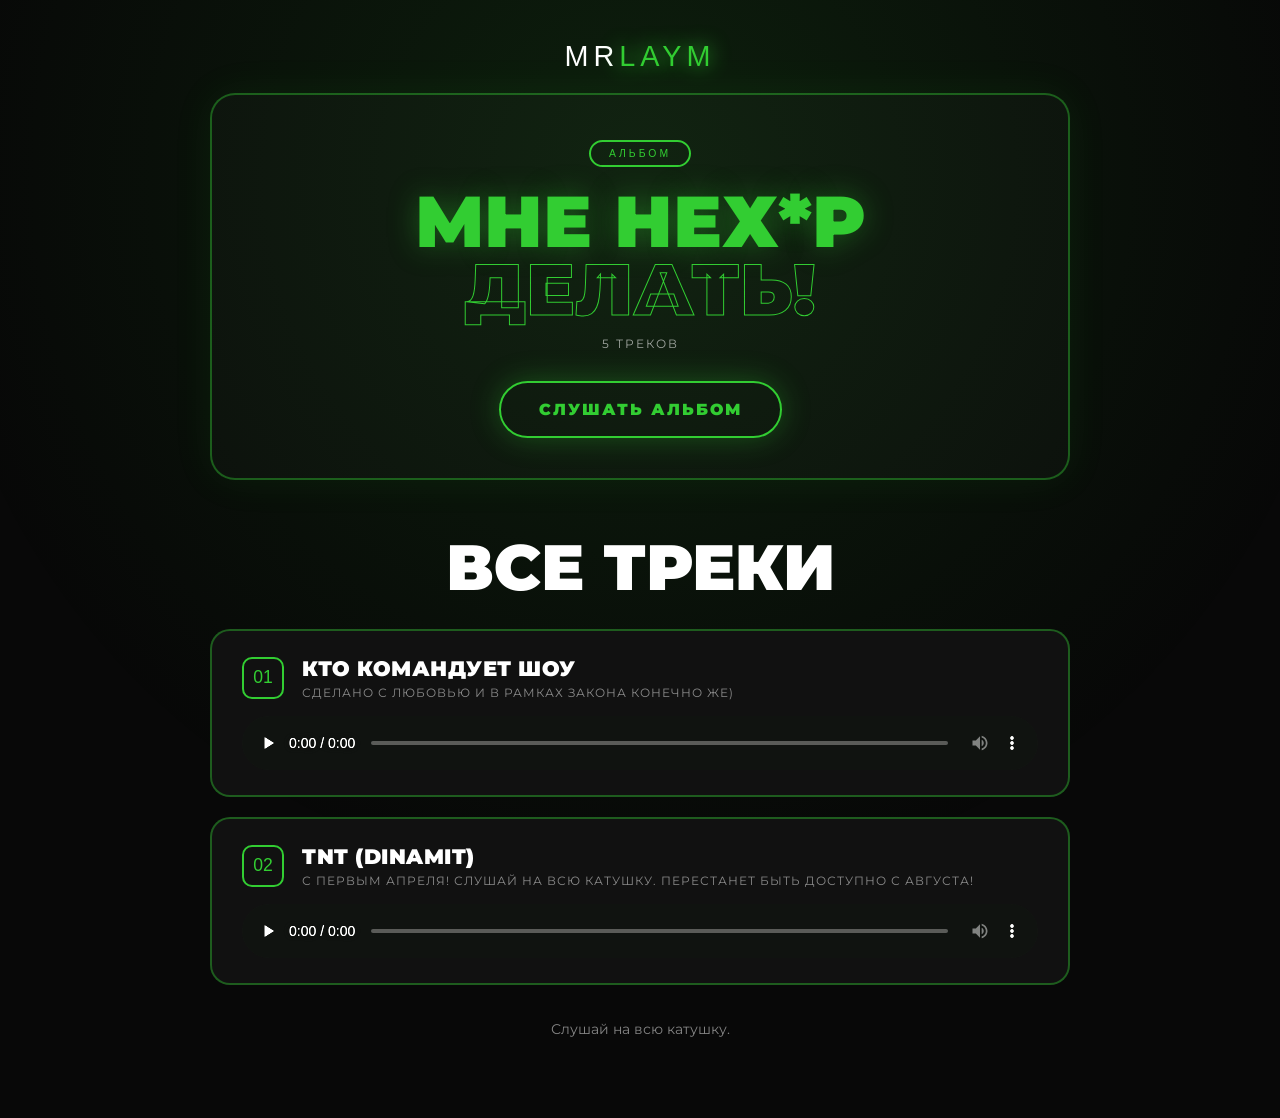
<file: index.html>
<!DOCTYPE html>
<html lang="ru">
<head>
    <meta charset="UTF-8">
    <meta name="viewport" content="width=device-width, initial-scale=1.0">
    <title>MrLaym</title>

    <link href="https://fonts.googleapis.com/css2?family=Syncopate:wght@700&family=Montserrat:wght@400;900&display=swap" rel="stylesheet">

    <style>
        :root {
            --lime: #32CD32;
            --black: #080808;
            --red: #ff3333;
            --white: #ffffff;
        }

        * { margin: 0; padding: 0; box-sizing: border-box; }

        html, body { height: 100%; }

        body {
            background-color: var(--black);
            color: var(--white);
            font-family: 'Montserrat', sans-serif;
            min-height: 100vh;
            display: flex;
            flex-direction: column;
            justify-content: flex-start;
            align-items: center;
            overflow-x: hidden;
            text-align: center;
        }

        /* Фоновое свечение */
        .glow {
            position: fixed;
            width: 100vw;
            height: 100vh;
            background: radial-gradient(circle at 50% 20%, rgba(50, 205, 50, 0.12) 0%, transparent 75%);
            z-index: -1;
        }

        header {
            width: 100%;
            padding: 40px 20px 0;
        }

        .logo {
            font-family: 'Syncopate', sans-serif;
            font-size: 1.8rem;
            letter-spacing: 5px;
        }

        .logo span { color: var(--lime); text-shadow: 0 0 20px var(--lime); }

        .container { width: 100%; max-width: 900px; padding: 20px; z-index: 1; margin: 0 auto; }

        .main-title {
            font-size: clamp(3rem, 12vw, 7rem);
            line-height: 0.9;
            margin-bottom: 40px;
            font-weight: 900;
            text-transform: uppercase;
        }

        .main-title span {
            color: transparent;
            -webkit-text-stroke: 1px var(--lime);
        }

        .bomb {
            font-size: 5rem;
            margin-bottom: 20px;
            display: block;
            animation: shake 0.5s infinite alternate;
        }

        @keyframes shake {
            from { transform: scale(1) rotate(-5deg); }
            to { transform: scale(1.1) rotate(5deg); }
        }

        /* ТАЙМЕР */
        .timer-grid {
            display: flex;
            justify-content: center;
            gap: 15px;
            margin: 40px 0;
            flex-wrap: wrap;
        }

        .t-unit {
            background: rgba(255, 255, 255, 0.05);
            border: 2px solid var(--lime);
            padding: 20px;
            min-width: 100px;
            border-radius: 15px;
            box-shadow: 0 0 20px rgba(50, 205, 50, 0.2);
        }

        .t-unit span {
            display: block;
            font-size: 2.5rem;
            font-weight: 900;
            color: var(--lime);
        }

        .t-unit p { font-size: 0.7rem; text-transform: uppercase; opacity: 0.6; margin-top: 5px; }

        .status {
            color: var(--red);
            font-weight: 900;
            letter-spacing: 2px;
            text-transform: uppercase;
            animation: blink 1s infinite;
        }

        @keyframes blink { 50% { opacity: 0.3; } }

        /* СТРАНИЦА РЕЛИЗА / ТРЕКЛИСТ */
        #release {
            width: 100%;
            padding-bottom: 60px;
            animation: boom 0.6s cubic-bezier(0.17, 0.89, 0.32, 1.49);
        }

        @keyframes boom {
            0% { transform: scale(0.85); opacity: 0; }
            100% { transform: scale(1); opacity: 1; }
        }

        .release-head { margin-bottom: 30px; }

        .release-head h2 {
            color: var(--lime);
            letter-spacing: 2px;
            text-transform: uppercase;
            font-size: 0.9rem;
            margin-bottom: 10px;
        }

        .release-head h1 {
            font-size: clamp(2.2rem, 8vw, 4rem);
            font-weight: 900;
            text-transform: uppercase;
            line-height: 1;
        }

        .tracklist {
            display: flex;
            flex-direction: column;
            gap: 20px;
            text-align: left;
        }

        .track-card {
            background: #111;
            border: 2px solid rgba(50, 205, 50, 0.4);
            border-radius: 20px;
            padding: 25px 30px;
            transition: border-color 0.25s ease, box-shadow 0.25s ease;
        }

        .track-card:hover,
        .track-card.playing {
            border-color: var(--lime);
            box-shadow: 0 0 35px rgba(50, 205, 50, 0.25);
        }

        .track-top {
            display: flex;
            align-items: center;
            gap: 18px;
            margin-bottom: 16px;
        }

        .track-num {
            font-family: 'Syncopate', sans-serif;
            font-size: 1.1rem;
            color: var(--lime);
            border: 2px solid var(--lime);
            border-radius: 10px;
            width: 42px;
            height: 42px;
            min-width: 42px;
            display: flex;
            align-items: center;
            justify-content: center;
        }

        .track-info h3 {
            font-size: 1.3rem;
            font-weight: 900;
            text-transform: uppercase;
            letter-spacing: 0.5px;
        }

        .track-info p {
            font-size: 0.75rem;
            opacity: 0.5;
            text-transform: uppercase;
            letter-spacing: 1px;
            margin-top: 4px;
        }

        audio {
            width: 100%;
            display: block;
            filter: invert(1) hue-rotate(90deg) brightness(1.5);
        }

        .release-footer {
            margin-top: 35px;
            opacity: 0.5;
            font-size: 0.9rem;
        }

        /* АЛЬБОМ */
        .album-block {
            border: 2px solid rgba(50, 205, 50, 0.4);
            border-radius: 25px;
            padding: 45px 25px 40px;
            margin-bottom: 55px;
            background: rgba(255, 255, 255, 0.02);
            box-shadow: 0 0 40px rgba(50, 205, 50, 0.08);
        }

        .album-tag {
            display: inline-block;
            font-family: 'Syncopate', sans-serif;
            font-size: 0.65rem;
            letter-spacing: 3px;
            text-transform: uppercase;
            color: var(--lime);
            border: 2px solid var(--lime);
            border-radius: 30px;
            padding: 6px 18px;
            margin-bottom: 20px;
        }

        .album-block h2 {
            font-size: clamp(2.2rem, 8vw, 4.5rem);
            font-weight: 900;
            text-transform: uppercase;
            line-height: 0.95;
            color: var(--lime);
            text-shadow: 0 0 30px rgba(50, 205, 50, 0.35);
        }

        .album-block h2 .alt {
            color: transparent;
            -webkit-text-stroke: 1px var(--lime);
            text-shadow: none;
        }

        .album-sub {
            margin-top: 12px;
            font-size: 0.75rem;
            opacity: 0.6;
            text-transform: uppercase;
            letter-spacing: 2px;
        }

        .album-btn {
            display: inline-block;
            margin-top: 30px;
            padding: 17px 38px;
            border: 2px solid var(--lime);
            border-radius: 50px;
            color: var(--lime);
            font-weight: 900;
            letter-spacing: 2px;
            text-transform: uppercase;
            text-decoration: none;
            box-shadow: 0 0 30px rgba(50, 205, 50, 0.3);
            transition: background 0.25s ease, color 0.25s ease, box-shadow 0.25s ease;
        }

        .album-btn:hover {
            background: var(--lime);
            color: var(--black);
            box-shadow: 0 0 40px rgba(50, 205, 50, 0.5);
        }

        .hidden { display: none !important; }

        @media (max-width: 480px) {
            .track-card { padding: 20px; }
        }
    </style>
</head>
<body>

    <div class="glow"></div>

    <header>
        <div class="logo">MR<span>LAYM</span></div>
    </header>

    <main class="container">
        <section id="album" class="album-block">
            <span class="album-tag">Альбом</span>
            <h2>мне нех*р <span class="alt">делать!</span></h2>
            <p class="album-sub">5 треков</p>

            <div id="albumTimer" class="timer-grid">
                <div class="t-unit"><span id="ad">00</span><p>дней</p></div>
                <div class="t-unit"><span id="ah">00</span><p>часов</p></div>
                <div class="t-unit"><span id="am">00</span><p>минут</p></div>
                <div class="t-unit"><span id="as">00</span><p>секунд</p></div>
            </div>

            <p id="albumStatus" class="status">Объект заминирован. Детонация 1 октября в 00:00</p>

            <div id="albumReady" class="hidden">
                <a class="album-btn" href="album.html">Слушать альбом</a>
            </div>
        </section>

        <div id="waiting">
            <span class="bomb">🧨</span>
            <h1 class="main-title">TNT <br><span>DINAMIT</span></h1>

            <div class="timer-grid">
                <div class="t-unit"><span id="d">00</span><p>дней</p></div>
                <div class="t-unit"><span id="h">00</span><p>часов</p></div>
                <div class="t-unit"><span id="m">00</span><p>минут</p></div>
                <div class="t-unit"><span id="s">00</span><p>секунд</p></div>
            </div>

            <p class="status">Объект заминирован. Детонация 1 апреля в 12:00</p>
        </div>

        <div id="release" class="hidden"></div>
    </main>

    <script>
        // ДАТА: 1 апреля 2026, 12:00
        const target = new Date("April 1, 2026 12:00:00").getTime();

        // ТРЕКИ
        const tracks = [
            {
                title: "Кто командует шоу",
                subtitle: "Сделано с любовью и в рамках закона конечно же)",
                src: "BandLabSong.mp3"
            },
            {
                title: "TNT (Dinamit)",
                subtitle: "С первым апреля! Слушай на всю катушку. ПЕРЕСТАНЕТ БЫТЬ ДОСТУПНО С АВГУСТА!",
                src: "sPervimAprely.mp3"
            }
        ];

        // ДАТА ВЫХОДА АЛЬБОМА: 25 октября 2026, 00:00
        const albumTarget = new Date("October 25, 2026 00:00:00").getTime();

        function updateAlbum() {
            const now = new Date().getTime();
            const diff = albumTarget - now;

            if (diff <= 0) {
                document.getElementById("albumTimer").classList.add("hidden");
                document.getElementById("albumStatus").classList.add("hidden");
                document.getElementById("albumReady").classList.remove("hidden");
                return;
            }

            const days = Math.floor(diff / (1000 * 60 * 60 * 24));
            const hours = Math.floor((diff % (1000 * 60 * 60 * 24)) / (1000 * 60 * 60));
            const mins = Math.floor((diff % (1000 * 60 * 60)) / (1000 * 60));
            const secs = Math.floor((diff % (1000 * 60)) / 1000);

            document.getElementById("ad").innerText = days.toString().padStart(2, '0');
            document.getElementById("ah").innerText = hours.toString().padStart(2, '0');
            document.getElementById("am").innerText = mins.toString().padStart(2, '0');
            document.getElementById("as").innerText = secs.toString().padStart(2, '0');
        }

        function update() {
            const now = new Date().getTime();
            const diff = target - now;

            if (diff <= 0) {
                showRelease();
                return;
            }

            const days = Math.floor(diff / (1000 * 60 * 60 * 24));
            const hours = Math.floor((diff % (1000 * 60 * 60 * 24)) / (1000 * 60 * 60));
            const mins = Math.floor((diff % (1000 * 60 * 60)) / (1000 * 60));
            const secs = Math.floor((diff % (1000 * 60)) / 1000);

            document.getElementById("d").innerText = days.toString().padStart(2, '0');
            document.getElementById("h").innerText = hours.toString().padStart(2, '0');
            document.getElementById("m").innerText = mins.toString().padStart(2, '0');
            document.getElementById("s").innerText = secs.toString().padStart(2, '0');
        }

        function buildTrackCard(track, index) {
            const num = (index + 1).toString().padStart(2, '0');
            return `
                <div class="track-card" id="card-${index}">
                    <div class="track-top">
                        <div class="track-num">${num}</div>
                        <div class="track-info">
                            <h3>${track.title}</h3>
                            <p>${track.subtitle}</p>
                        </div>
                    </div>
                    <audio controls preload="none" data-index="${index}">
                        <source src="${track.src}" type="audio/mpeg">
                    </audio>
                </div>
            `;
        }

        function showRelease() {
            const waitBox = document.getElementById("waiting");
            const releaseBox = document.getElementById("release");

            if (!waitBox.classList.contains("hidden")) {
                waitBox.classList.add("hidden");

                const cardsHtml = tracks.map(buildTrackCard).join("");

                releaseBox.innerHTML = `
                    <div class="release-head">
                        <h1>Все треки</h1>
                    </div>
                    <div class="tracklist">
                        ${cardsHtml}
                    </div>
                    <p class="release-footer">Слушай на всю катушку.</p>
                `;
                releaseBox.classList.remove("hidden");

                // Подсветка карточки при воспроизведении + автопауза остальных
                const audios = releaseBox.querySelectorAll("audio");
                audios.forEach(a => {
                    a.addEventListener("play", () => {
                        audios.forEach(other => {
                            if (other !== a) other.pause();
                        });
                        document.querySelectorAll(".track-card").forEach(c => c.classList.remove("playing"));
                        document.getElementById(`card-${a.dataset.index}`).classList.add("playing");
                    });
                });

            }
        }

        setInterval(() => { update(); updateAlbum(); }, 1000);
        update();
        updateAlbum();
    </script>
</body>
</html>
</file>
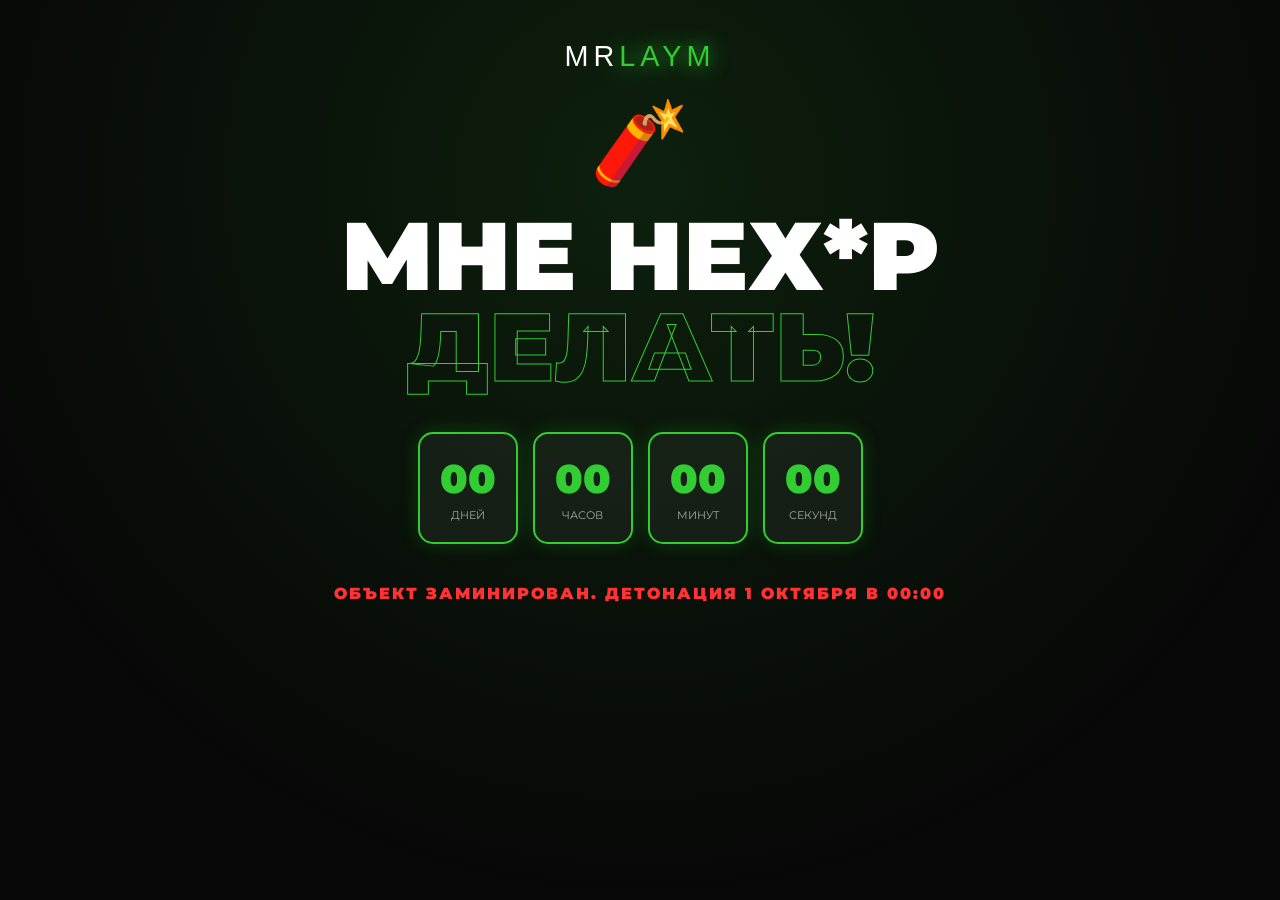
<file: album.html>
<!DOCTYPE html>
<html lang="ru">
<head>
    <meta charset="UTF-8">
    <meta name="viewport" content="width=device-width, initial-scale=1.0">
    <title>MrLaym — мне нех*р делать!</title>

    <link href="https://fonts.googleapis.com/css2?family=Syncopate:wght@700&family=Montserrat:wght@400;900&display=swap" rel="stylesheet">

    <style>
        :root {
            --lime: #32CD32;
            --black: #080808;
            --red: #ff3333;
            --white: #ffffff;
        }

        * { margin: 0; padding: 0; box-sizing: border-box; }

        html, body { height: 100%; }

        body {
            background-color: var(--black);
            color: var(--white);
            font-family: 'Montserrat', sans-serif;
            min-height: 100vh;
            display: flex;
            flex-direction: column;
            justify-content: flex-start;
            align-items: center;
            overflow-x: hidden;
            text-align: center;
        }

        /* Фоновое свечение */
        .glow {
            position: fixed;
            width: 100vw;
            height: 100vh;
            background: radial-gradient(circle at 50% 20%, rgba(50, 205, 50, 0.12) 0%, transparent 75%);
            z-index: -1;
        }

        header {
            width: 100%;
            padding: 40px 20px 0;
        }

        .logo {
            font-family: 'Syncopate', sans-serif;
            font-size: 1.8rem;
            letter-spacing: 5px;
            color: var(--white);
            text-decoration: none;
        }

        .logo span { color: var(--lime); text-shadow: 0 0 20px var(--lime); }

        .container { width: 100%; max-width: 900px; padding: 20px; z-index: 1; margin: 0 auto; }

        .main-title {
            font-size: clamp(2.5rem, 10vw, 6rem);
            line-height: 0.95;
            margin-bottom: 40px;
            font-weight: 900;
            text-transform: uppercase;
        }

        .main-title span {
            color: transparent;
            -webkit-text-stroke: 1px var(--lime);
        }

        .bomb {
            font-size: 5rem;
            margin-bottom: 20px;
            display: block;
            animation: shake 0.5s infinite alternate;
        }

        @keyframes shake {
            from { transform: scale(1) rotate(-5deg); }
            to { transform: scale(1.1) rotate(5deg); }
        }

        /* ТАЙМЕР */
        .timer-grid {
            display: flex;
            justify-content: center;
            gap: 15px;
            margin: 40px 0;
            flex-wrap: wrap;
        }

        .t-unit {
            background: rgba(255, 255, 255, 0.05);
            border: 2px solid var(--lime);
            padding: 20px;
            min-width: 100px;
            border-radius: 15px;
            box-shadow: 0 0 20px rgba(50, 205, 50, 0.2);
        }

        .t-unit span {
            display: block;
            font-size: 2.5rem;
            font-weight: 900;
            color: var(--lime);
        }

        .t-unit p { font-size: 0.7rem; text-transform: uppercase; opacity: 0.6; margin-top: 5px; }

        .status {
            color: var(--red);
            font-weight: 900;
            letter-spacing: 2px;
            text-transform: uppercase;
            animation: blink 1s infinite;
        }

        @keyframes blink { 50% { opacity: 0.3; } }

        /* СТРАНИЦА РЕЛИЗА / ТРЕКЛИСТ */
        #release {
            width: 100%;
            padding-bottom: 60px;
            animation: boom 0.6s cubic-bezier(0.17, 0.89, 0.32, 1.49);
        }

        @keyframes boom {
            0% { transform: scale(0.85); opacity: 0; }
            100% { transform: scale(1); opacity: 1; }
        }

        .release-head { margin-bottom: 30px; }

        .release-head h2 {
            color: var(--lime);
            letter-spacing: 2px;
            text-transform: uppercase;
            font-size: 0.9rem;
            margin-bottom: 10px;
        }

        .release-head h1 {
            font-size: clamp(2.2rem, 8vw, 4rem);
            font-weight: 900;
            text-transform: uppercase;
            line-height: 1;
        }

        .tracklist {
            display: flex;
            flex-direction: column;
            gap: 20px;
            text-align: left;
        }

        .track-card {
            background: #111;
            border: 2px solid rgba(50, 205, 50, 0.4);
            border-radius: 20px;
            padding: 25px 30px;
            transition: border-color 0.25s ease, box-shadow 0.25s ease;
        }

        .track-card:hover,
        .track-card.playing {
            border-color: var(--lime);
            box-shadow: 0 0 35px rgba(50, 205, 50, 0.25);
        }

        .track-top {
            display: flex;
            align-items: center;
            gap: 18px;
            margin-bottom: 16px;
        }

        .track-num {
            font-family: 'Syncopate', sans-serif;
            font-size: 1.1rem;
            color: var(--lime);
            border: 2px solid var(--lime);
            border-radius: 10px;
            width: 42px;
            height: 42px;
            min-width: 42px;
            display: flex;
            align-items: center;
            justify-content: center;
        }

        .track-info h3 {
            font-size: 1.3rem;
            font-weight: 900;
            text-transform: uppercase;
            letter-spacing: 0.5px;
        }

        .track-info p {
            font-size: 0.75rem;
            opacity: 0.5;
            text-transform: uppercase;
            letter-spacing: 1px;
            margin-top: 4px;
        }

        audio {
            width: 100%;
            display: block;
            filter: invert(1) hue-rotate(90deg) brightness(1.5);
        }

        .release-footer {
            margin-top: 35px;
            opacity: 0.5;
            font-size: 0.9rem;
        }

        .release-footer a {
            color: var(--lime);
            text-decoration: none;
            font-weight: 900;
            text-transform: uppercase;
            letter-spacing: 2px;
        }

        .age-note {
            margin-top: 25px;
            font-size: 0.7rem;
            font-weight: 900;
            letter-spacing: 2px;
            color: var(--red);
            opacity: 0.8;
        }

        .hidden { display: none !important; }

        @media (max-width: 480px) {
            .track-card { padding: 20px; }
        }
    </style>
</head>
<body>

    <div class="glow"></div>

    <header>
        <a href="index.html" class="logo">MR<span>LAYM</span></a>
    </header>

    <main class="container">
        <div id="waiting">
            <span class="bomb">🧨</span>
            <h1 class="main-title">мне нех*р<br><span>делать!</span></h1>

            <div class="timer-grid">
                <div class="t-unit"><span id="d">00</span><p>дней</p></div>
                <div class="t-unit"><span id="h">00</span><p>часов</p></div>
                <div class="t-unit"><span id="m">00</span><p>минут</p></div>
                <div class="t-unit"><span id="s">00</span><p>секунд</p></div>
            </div>

            <p class="status">Объект заминирован. Детонация 1 октября в 00:00</p>
        </div>

        <div id="release" class="hidden"></div>
    </main>

    <script>
        // ДАТА: 25 октября 2026, 00:00
        const target = new Date("October 25, 2026 00:00:00").getTime();

        // ТРЕКИ АЛЬБОМА
        const tracks = [
            {
                title: "Заставка",
                subtitle: "Кавер ~~~ "Студия "Феникс"",
                src: "mnd1.mp3"
            },
            {
                title: "доброта",
                subtitle: "Кавер ~~~ "Студия "Феникс"",
                src: "mnd2.mp3"
            },
            {
                title: "Цитаты великих людей (!)",
                subtitle: "Кавер ~~~ "Студия "Феникс"",
                src: "mnd3.mp3"
            },
            {
                title: "Зелёные очки",
                subtitle: "Кавер ~~~ "Студия "Феникс"",
                src: "mnd4.mp3"
            },
            {
                title: "не причёсывай меня!",
                subtitle: "Кавер ~~~ "Студия "Феникс"",
                src: "mnd5.mp3"
            }
        ];

        function update() {
            const now = new Date().getTime();
            const diff = target - now;

            if (diff <= 0) {
                showRelease();
                return;
            }

            const days = Math.floor(diff / (1000 * 60 * 60 * 24));
            const hours = Math.floor((diff % (1000 * 60 * 60 * 24)) / (1000 * 60 * 60));
            const mins = Math.floor((diff % (1000 * 60 * 60)) / (1000 * 60));
            const secs = Math.floor((diff % (1000 * 60)) / 1000);

            document.getElementById("d").innerText = days.toString().padStart(2, '0');
            document.getElementById("h").innerText = hours.toString().padStart(2, '0');
            document.getElementById("m").innerText = mins.toString().padStart(2, '0');
            document.getElementById("s").innerText = secs.toString().padStart(2, '0');
        }

        function buildTrackCard(track, index) {
            const num = (index + 1).toString().padStart(2, '0');
            return `
                <div class="track-card" id="card-${index}">
                    <div class="track-top">
                        <div class="track-num">${num}</div>
                        <div class="track-info">
                            <h3>${track.title}</h3>
                            <p>${track.subtitle}</p>
                        </div>
                    </div>
                    <audio controls preload="none" data-index="${index}">
                        <source src="${track.src}" type="audio/mpeg">
                    </audio>
                </div>
            `;
        }

        function showRelease() {
            const waitBox = document.getElementById("waiting");
            const releaseBox = document.getElementById("release");

            if (!waitBox.classList.contains("hidden")) {
                waitBox.classList.add("hidden");

                const cardsHtml = tracks.map(buildTrackCard).join("");

                releaseBox.innerHTML = `
                    <div class="release-head">
                        <h2>Альбом</h2>
                        <h1>мне нех*р делать!</h1>
                    </div>
                    <div class="tracklist">
                        ${cardsHtml}
                    </div>
                    <p class="age-note">(!) — Возрастное ограничение 18+</p>
                    <p class="release-footer">Слушай на всю катушку. · <a href="index.html">На главную</a></p>
                `;
                releaseBox.classList.remove("hidden");

                // Подсветка карточки при воспроизведении + автопауза остальных
                const audios = releaseBox.querySelectorAll("audio");
                audios.forEach(a => {
                    a.addEventListener("play", () => {
                        audios.forEach(other => {
                            if (other !== a) other.pause();
                        });
                        document.querySelectorAll(".track-card").forEach(c => c.classList.remove("playing"));
                        document.getElementById(`card-${a.dataset.index}`).classList.add("playing");
                    });
                });

            }
        }

        setInterval(update, 1000);
        update();
    </script>
</body>
</html>
</file>
